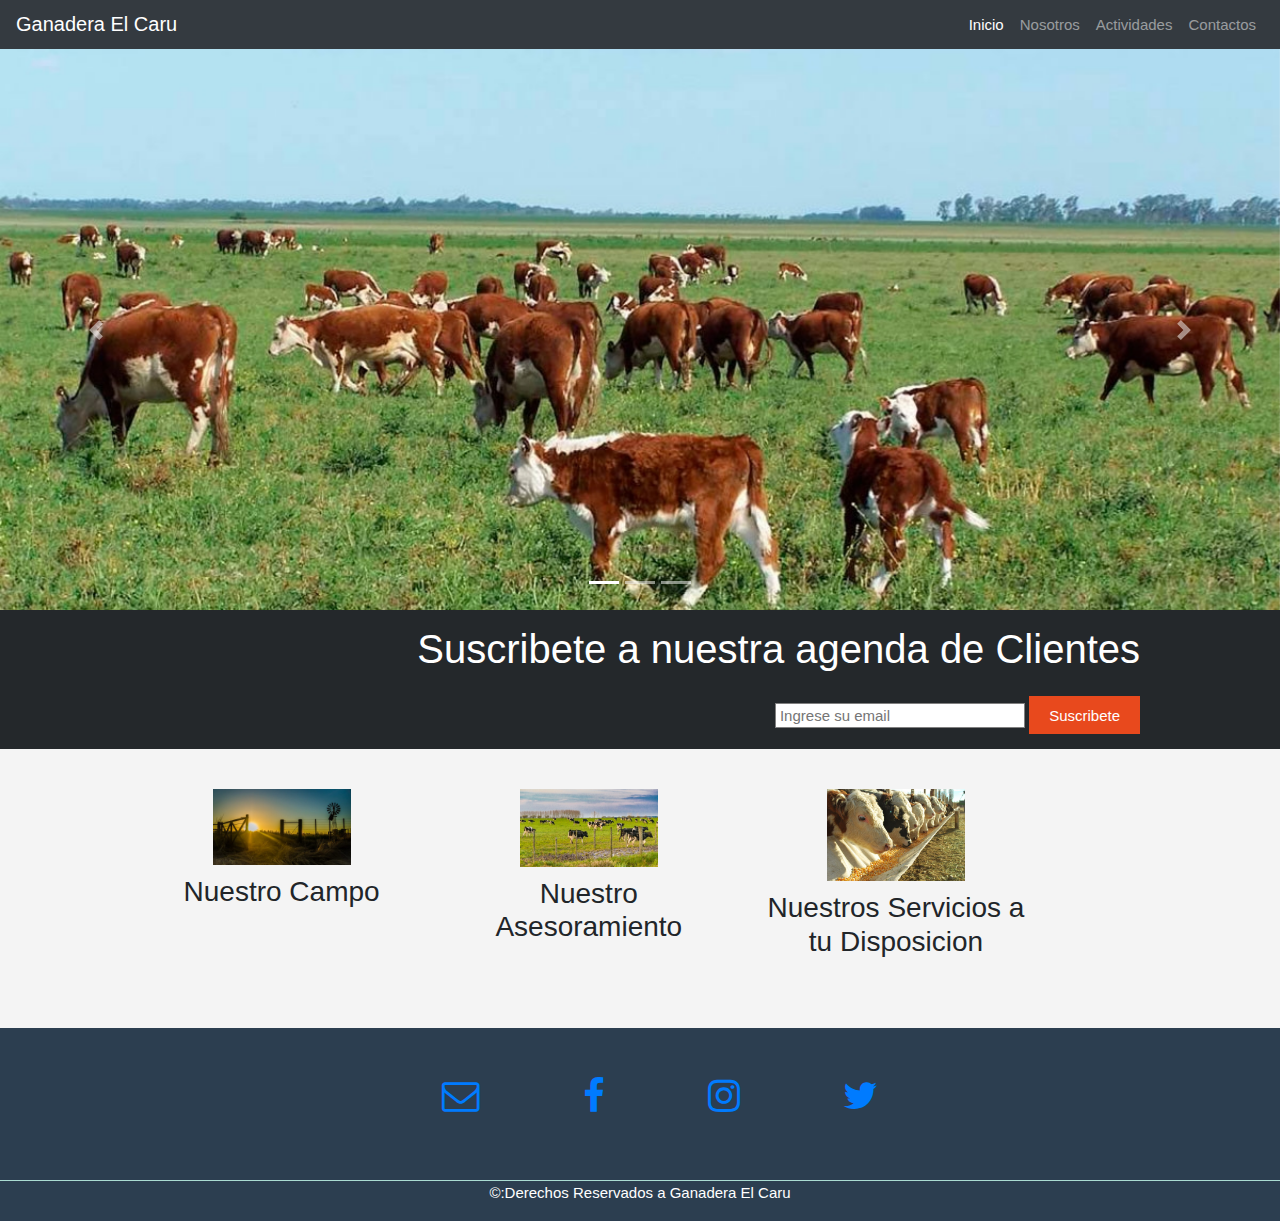
<file: index.html>
<!doctype html>
<html lang="en">
  <head>
    <!-- Required meta tags -->
    <meta charset="utf-8">
    <meta name="viewport" content="width=device-width, initial-scale=1, shrink-to-fit=no">

    <!-- Bootstrap CSS -->
    <link rel="stylesheet" href="https://maxcdn.bootstrapcdn.com/bootstrap/4.0.0/css/bootstrap.min.css" integrity="sha384-Gn5384xqQ1aoWXA+058RXPxPg6fy4IWvTNh0E263XmFcJlSAwiGgFAW/dAiS6JXm" crossorigin="anonymous">
	
	<!-- Bootstrap JS -->
	<script src="https://code.jquery.com/jquery-3.2.1.slim.min.js" integrity="sha384-KJ3o2DKtIkvYIK3UENzmM7KCkRr/rE9/Qpg6aAZGJwFDMVNA/GpGFF93hXpG5KkN" crossorigin="anonymous"></script>
	<script src="https://cdnjs.cloudflare.com/ajax/libs/popper.js/1.12.9/umd/popper.min.js" integrity="sha384-ApNbgh9B+Y1QKtv3Rn7W3mgPxhU9K/ScQsAP7hUibX39j7fakFPskvXusvfa0b4Q" crossorigin="anonymous"></script>
	<script src="https://maxcdn.bootstrapcdn.com/bootstrap/4.0.0/js/bootstrap.min.js" integrity="sha384-JZR6Spejh4U02d8jOt6vLEHfe/JQGiRRSQQxSfFWpi1MquVdAyjUar5+76PVCmYl" crossorigin="anonymous"></script>
	<!--Estilos-->
   <link rel="stylesheet" href="css/estilos.css">
  <!--iconos-->
  <link rel="stylesheet"  href="https://stackpath.bootstrapcdn.com/font-awesome/4.7.0/css/font-awesome.min.css">
  
    <title>Ganadera El Caru</title>
  </head>
  <body>
    <nav class="navbar navbar-expand-lg navbar-dark bg-dark">
    <a class="navbar-brand" href="#">Ganadera El Caru</a>
      <button class="navbar-toggler" type="button" data-toggle="collapse" data-target="#navbarSupportedContent"
         aria-controls="navbarSupportedContent" aria-expanded="false" aria-label="Toggle navigation">
         <span class="navbar-toggler-icon"></span>
      </button>

      <div class="collapse navbar-collapse" id="navbarSupportedContent">
         <ul class="navbar-nav ml-auto">
            <li class="nav-item active">
               <a class="nav-link" href="index.html">Inicio <span class="sr-only">(current)</span></a>
            </li>
            <li class="nav-item">
               <a class="nav-link" href="nosotros.html">Nosotros</a>
            </li>
            <li class="nav-item">
               <a class="nav-link" href="actividades.html">Actividades</a>
            </li>
            <li class="nav-item">
               <a class="nav-link" href="contactos.html">Contactos</a>
            </li>
         </ul>
         
      </div>
   </nav>
<!-- Carousel -->
  <div id="carouselExampleIndicators" class="carousel slide" data-ride="carousel">
  <ol class="carousel-indicators">
    <li data-target="#carouselExampleIndicators" data-slide-to="0" class="active"></li>
    <li data-target="#carouselExampleIndicators" data-slide-to="1"></li>
    <li data-target="#carouselExampleIndicators" data-slide-to="2"></li>
  </ol>
  <div class="carousel-inner">
    <div class="carousel-item active">
      <img src="img/ganado2.jpg" class="d-block w-100" alt="...">
    </div>
    <div class="carousel-item">
      <img src="img/vacas3.jpg" class="d-block w-100" alt="...">
    </div>
    <div class="carousel-item">
      <img src="img/vacas2.jpg" class="d-block w-100" alt="...">
    </div>
  </div>
  <a class="carousel-control-prev" href="#carouselExampleIndicators" role="button" data-slide="prev">
    <span class="carousel-control-prev-icon" aria-hidden="true"></span>
    <span class="sr-only">Previous</span>
  </a>
  <a class="carousel-control-next" href="#carouselExampleIndicators" role="button" data-slide="next">
    <span class="carousel-control-next-icon" aria-hidden="true"></span>
    <span class="sr-only">Next</span>
  </a>
</div>
 

	<section id="boletin">
		<div class="contenedor">
			<h1>Suscribete a nuestra agenda de Clientes</h1>
			<form>
				<input type="email" name="email" placeholder="Ingrese su email">
				<button type="submit" class="boton1">Suscribete</button>
			</form>
		</div>	
	</section>

	<section id="cajas">
		<div class="contenedor">
			<div class="caja">
				<img src="img/campo2.jpg">
				<h3>Nuestro Campo</h3>
			</div>
			<div class="caja">
				<img src="img/campo.jpg">
				<h3>Nuestro Asesoramiento</h3>
			</div>
			<div class="caja">
				<img src="img/engorde.jpg">
				<h3>Nuestros Servicios a tu Disposicion</h3>
			</div>
		</div>
	</section>

<div class="clearfix-padding"></div>  
  <footer>
    <div class="icon-text">
      <ul class="social">
        <li>
          <a href="http://gmail.com" target="_blank">
            <i class="fa fa-envelope-o"></i>
          </a>
        </li>
        <li>
          <a href="http://facebook.com" target="_blank">
            <i class="fa fa-facebook"></i>
          </a>
        </li>
        <li>
          <a href="http://instagram.com" target="_blank">
            <i class="fa fa-instagram"></i>
          </a>
        </li>
        <li>
          <a href="http://twitter.com" target="_blank">
            <i class="fa fa-twitter"></i>
          </a>
        </li>
      </ul>
    </div>
  </footer>

  <footer class="footer-second">
    <p>&copy:Derechos Reservados a Ganadera El Caru</p>
  </footer>


  </body>
</html>
</file>
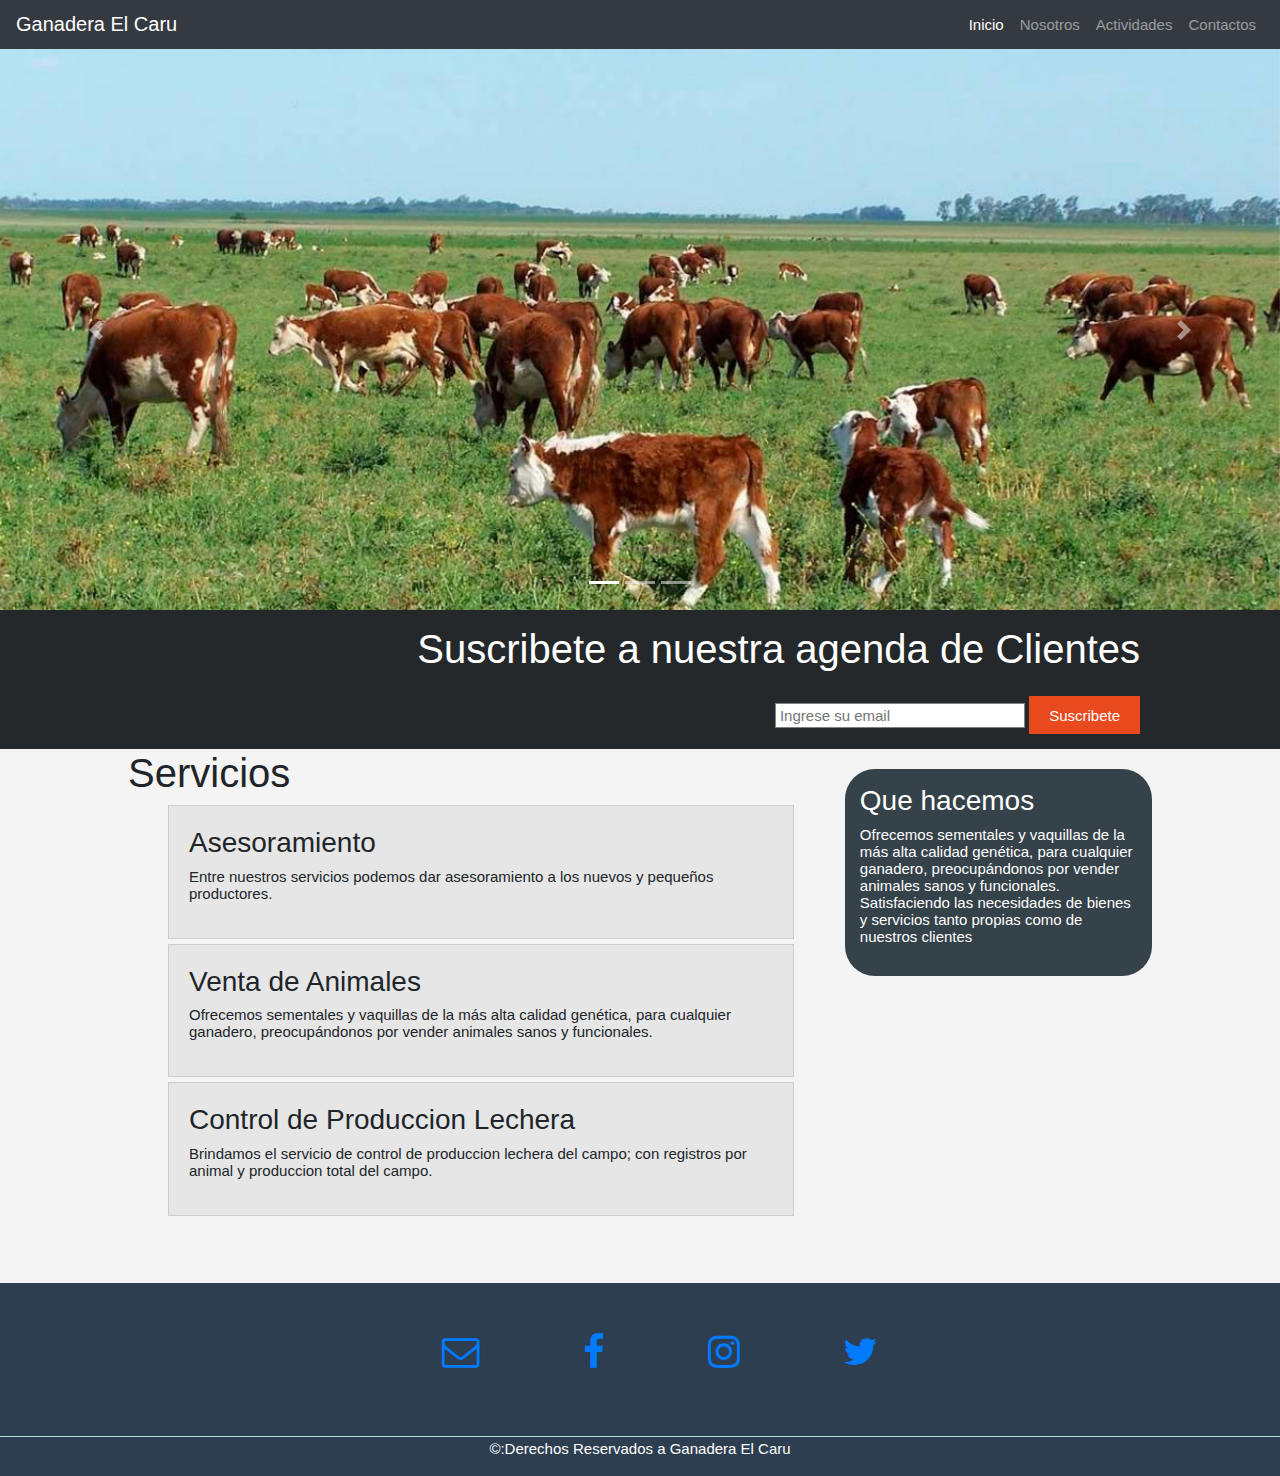
<file: actividades.html>
<!doctype html>
<html lang="en">
  <head>
    <!-- Required meta tags -->
    <meta charset="utf-8">
    <meta name="viewport" content="width=device-width, initial-scale=1, shrink-to-fit=no">

    <!-- Bootstrap CSS -->
    <link rel="stylesheet" href="https://maxcdn.bootstrapcdn.com/bootstrap/4.0.0/css/bootstrap.min.css" integrity="sha384-Gn5384xqQ1aoWXA+058RXPxPg6fy4IWvTNh0E263XmFcJlSAwiGgFAW/dAiS6JXm" crossorigin="anonymous">
  
  <!-- Bootstrap JS -->
  <script src="https://code.jquery.com/jquery-3.2.1.slim.min.js" integrity="sha384-KJ3o2DKtIkvYIK3UENzmM7KCkRr/rE9/Qpg6aAZGJwFDMVNA/GpGFF93hXpG5KkN" crossorigin="anonymous"></script>
  <script src="https://cdnjs.cloudflare.com/ajax/libs/popper.js/1.12.9/umd/popper.min.js" integrity="sha384-ApNbgh9B+Y1QKtv3Rn7W3mgPxhU9K/ScQsAP7hUibX39j7fakFPskvXusvfa0b4Q" crossorigin="anonymous"></script>
  <script src="https://maxcdn.bootstrapcdn.com/bootstrap/4.0.0/js/bootstrap.min.js" integrity="sha384-JZR6Spejh4U02d8jOt6vLEHfe/JQGiRRSQQxSfFWpi1MquVdAyjUar5+76PVCmYl" crossorigin="anonymous"></script>
  <!--Estilos-->
  <link rel="stylesheet" href="css/estilos.css">
  <!--iconos-->
  <link rel="stylesheet"  href="https://stackpath.bootstrapcdn.com/font-awesome/4.7.0/css/font-awesome.min.css">
  
  <title>Ganadera El Caru</title>
  </head>
  <body>
    <nav class="navbar navbar-expand-lg navbar-dark bg-dark">
    <a class="navbar-brand" href="#">Ganadera El Caru</a>
      <button class="navbar-toggler" type="button" data-toggle="collapse" data-target="#navbarSupportedContent"
         aria-controls="navbarSupportedContent" aria-expanded="false" aria-label="Toggle navigation">
         <span class="navbar-toggler-icon"></span>
      </button>

      <div class="collapse navbar-collapse" id="navbarSupportedContent">
         <ul class="navbar-nav ml-auto">
            <li class="nav-item active">
               <a class="nav-link" href="index.html">Inicio <span class="sr-only">(current)</span></a>
            </li>
            <li class="nav-item">
               <a class="nav-link" href="nosotros.html">Nosotros</a>
            </li>
            <li class="nav-item">
               <a class="nav-link" href="actividades.html">Actividades</a>
            </li>
            <li class="nav-item">
               <a class="nav-link" href="contactos.html">Contactos</a>
            </li>
         </ul>
         
      </div>
   </nav>
<!-- Carousel -->
  <div id="carouselExampleIndicators" class="carousel slide" data-ride="carousel">
  <ol class="carousel-indicators">
    <li data-target="#carouselExampleIndicators" data-slide-to="0" class="active"></li>
    <li data-target="#carouselExampleIndicators" data-slide-to="1"></li>
    <li data-target="#carouselExampleIndicators" data-slide-to="2"></li>
  </ol>
  <div class="carousel-inner">
    <div class="carousel-item active">
      <img src="img/ganado2.jpg" class="d-block w-100" alt="...">
    </div>
    <div class="carousel-item">
      <img src="img/vacas3.jpg" class="d-block w-100" alt="...">
    </div>
    <div class="carousel-item">
      <img src="img/vacas2.jpg" class="d-block w-100" alt="...">
    </div>
  </div>
  <a class="carousel-control-prev" href="#carouselExampleIndicators" role="button" data-slide="prev">
    <span class="carousel-control-prev-icon" aria-hidden="true"></span>
    <span class="sr-only">Previous</span>
  </a>
  <a class="carousel-control-next" href="#carouselExampleIndicators" role="button" data-slide="next">
    <span class="carousel-control-next-icon" aria-hidden="true"></span>
    <span class="sr-only">Next</span>
  </a>
</div>
 
<section id="boletin">
    <div class="contenedor">
      <h1>Suscribete a nuestra agenda de Clientes</h1>
      <form>
        <input type="email" name="email" placeholder="Ingrese su email">
        <button type="submit" class="boton1">Suscribete</button>
      </form>
    </div>  
  </section>

  <section id="main">
    <div class="contenedor">
      <article id="main-col">
        <h1>Servicios</h1>
        <ul id="servicios">
          <li>
            <h3>Asesoramiento</h3>
            <P>Entre nuestros servicios podemos dar asesoramiento a los nuevos y pequeños  productores. </P>
          </li>
          <li>
            <h3>Venta de Animales</h3>
              <P>Ofrecemos sementales y vaquillas de la más alta calidad genética, para cualquier ganadero, preocupándonos por vender animales sanos y funcionales. </P>
          </li>
          <li>
            <h3>Control de Produccion Lechera</h3>
              <P>Brindamos el servicio de control de produccion lechera del campo; con registros por animal y produccion total del campo. </P>
          </li>
        </ul>
      </article>

      <aside id="lateral">
        <div class="oscuro">
          <h3>Que hacemos</h3>
          <p>Ofrecemos sementales y vaquillas de la más alta calidad genética, para cualquier ganadero, preocupándonos por vender animales sanos y funcionales. Satisfaciendo las necesidades de bienes y servicios  tanto  propias como  de nuestros clientes</p>
        </div>
        
      </aside>
    </div>
  </section>
  
<div class="clearfix-padding"></div>  
  <footer>
    <div class="icon-text">
      <ul class="social">
        <li>
          <a href="http://gmail.com" target="_blank">
            <i class="fa fa-envelope-o"></i>
          </a>
        </li>
        <li>
          <a href="http://facebook.com" target="_blank">
            <i class="fa fa-facebook"></i>
          </a>
        </li>
        <li>
          <a href="http://instagram.com" target="_blank">
            <i class="fa fa-instagram"></i>
          </a>
        </li>
        <li>
          <a href="http://twitter.com" target="_blank">
            <i class="fa fa-twitter"></i>
          </a>
        </li>
      </ul>
    </div>
  </footer>

  <footer class="footer-second">
    <p>&copy:Derechos Reservados a Ganadera El Caru</p>
  </footer>
   
  </body>
</html>
</file>
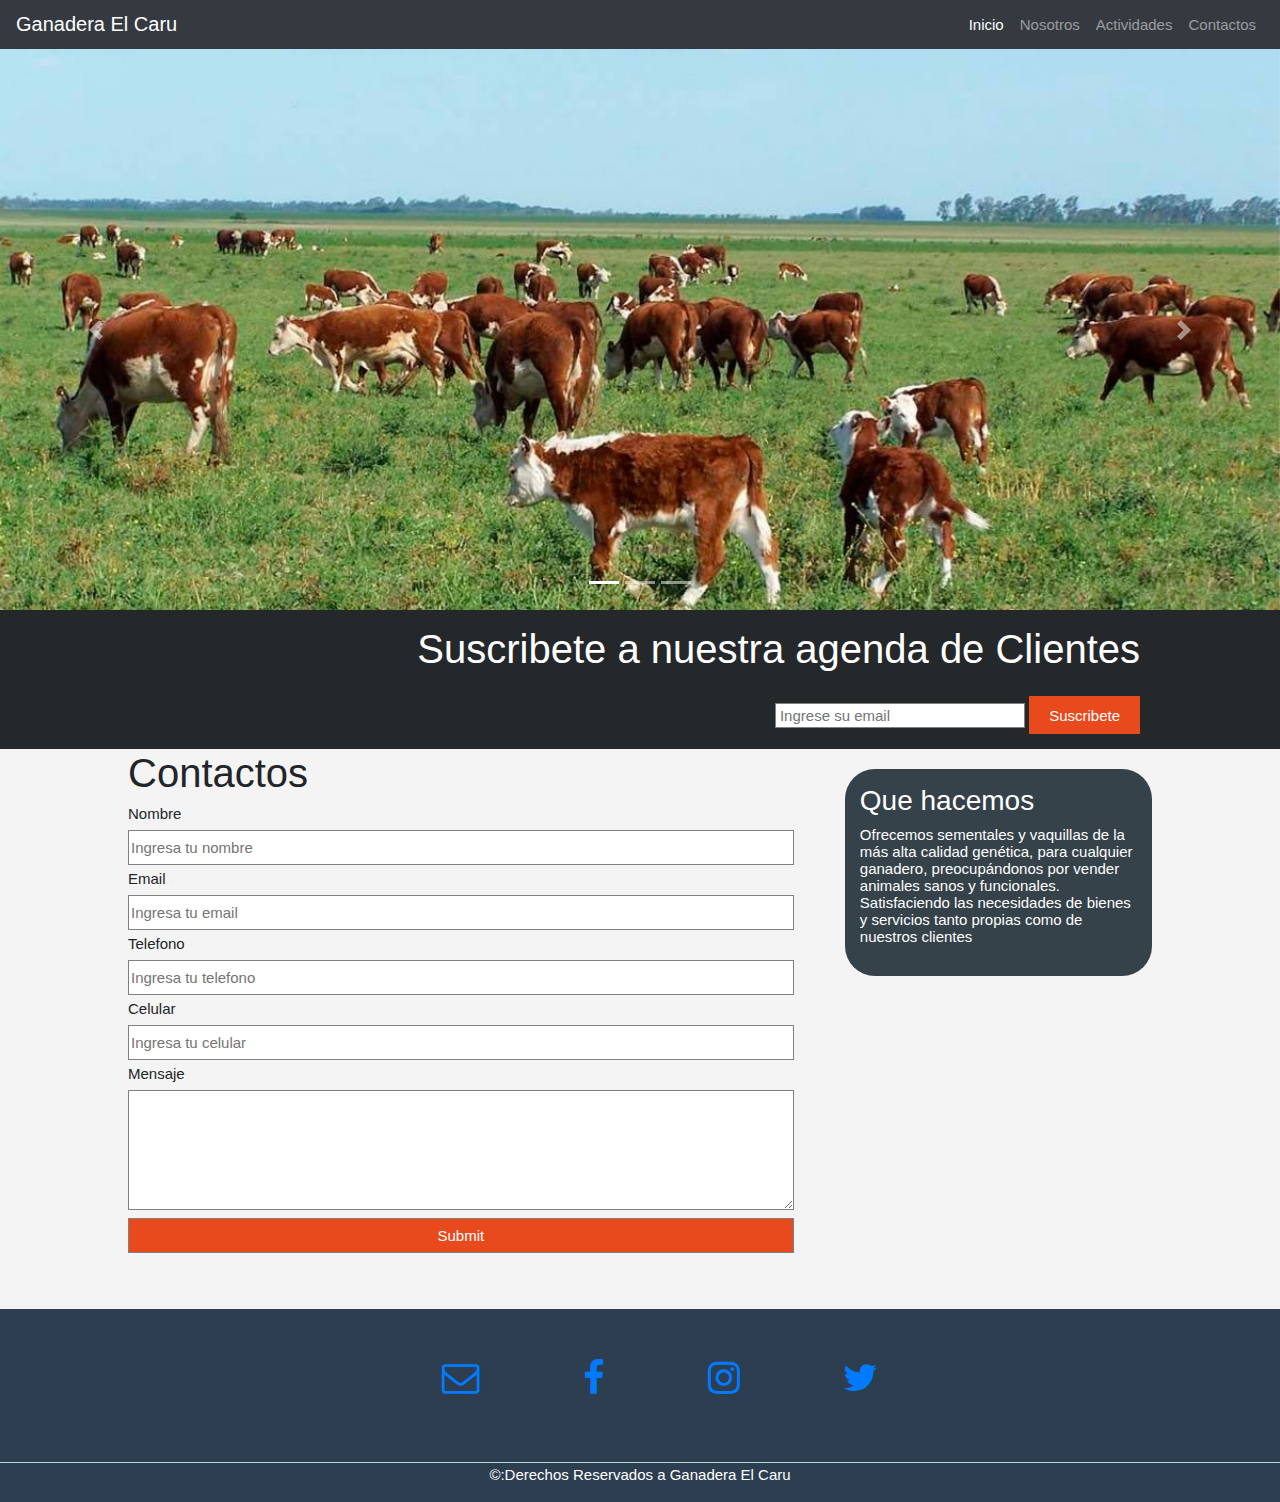
<file: contactos.html>
<!doctype html>
<html lang="en">
  <head>
    <!-- Required meta tags -->
    <meta charset="utf-8">
    <meta name="viewport" content="width=device-width, initial-scale=1, shrink-to-fit=no">

    <!-- Bootstrap CSS -->
    <link rel="stylesheet" href="https://maxcdn.bootstrapcdn.com/bootstrap/4.0.0/css/bootstrap.min.css" integrity="sha384-Gn5384xqQ1aoWXA+058RXPxPg6fy4IWvTNh0E263XmFcJlSAwiGgFAW/dAiS6JXm" crossorigin="anonymous">
	
	<!-- Bootstrap JS -->
	<script src="https://code.jquery.com/jquery-3.2.1.slim.min.js" integrity="sha384-KJ3o2DKtIkvYIK3UENzmM7KCkRr/rE9/Qpg6aAZGJwFDMVNA/GpGFF93hXpG5KkN" crossorigin="anonymous"></script>
	<script src="https://cdnjs.cloudflare.com/ajax/libs/popper.js/1.12.9/umd/popper.min.js" integrity="sha384-ApNbgh9B+Y1QKtv3Rn7W3mgPxhU9K/ScQsAP7hUibX39j7fakFPskvXusvfa0b4Q" crossorigin="anonymous"></script>
	<script src="https://maxcdn.bootstrapcdn.com/bootstrap/4.0.0/js/bootstrap.min.js" integrity="sha384-JZR6Spejh4U02d8jOt6vLEHfe/JQGiRRSQQxSfFWpi1MquVdAyjUar5+76PVCmYl" crossorigin="anonymous"></script>
  <!--Estilos-->
  <link rel="stylesheet" href="css/estilos.css">
  <!--iconos-->
  <link rel="stylesheet"  href="https://stackpath.bootstrapcdn.com/font-awesome/4.7.0/css/font-awesome.min.css">
    
  <title>Ganadera El Caru</title>
  </head>
  <body>
    <nav class="navbar navbar-expand-lg navbar-dark bg-dark">
    <a class="navbar-brand" href="#">Ganadera El Caru</a>
      <button class="navbar-toggler" type="button" data-toggle="collapse" data-target="#navbarSupportedContent"
         aria-controls="navbarSupportedContent" aria-expanded="false" aria-label="Toggle navigation">
         <span class="navbar-toggler-icon"></span>
      </button>

      <div class="collapse navbar-collapse" id="navbarSupportedContent">
         <ul class="navbar-nav ml-auto">
            <li class="nav-item active">
               <a class="nav-link" href="index.html">Inicio <span class="sr-only">(current)</span></a>
            </li>
            <li class="nav-item">
               <a class="nav-link" href="nosotros.html">Nosotros</a>
            </li>
            <li class="nav-item">
               <a class="nav-link" href="actividades.html">Actividades</a>
            </li>
            <li class="nav-item">
               <a class="nav-link" href="contactos.html">Contactos</a>
            </li>
         </ul>
      </div>
   </nav>
   <!-- Carousel -->
  <div id="carouselExampleIndicators" class="carousel slide" data-ride="carousel">
  <ol class="carousel-indicators">
    <li data-target="#carouselExampleIndicators" data-slide-to="0" class="active"></li>
    <li data-target="#carouselExampleIndicators" data-slide-to="1"></li>
    <li data-target="#carouselExampleIndicators" data-slide-to="2"></li>
  </ol>
  <div class="carousel-inner">
    <div class="carousel-item active">
      <img src="img/ganado2.jpg" class="d-block w-100" alt="...">
    </div>
    <div class="carousel-item">
      <img src="img/vacas3.jpg" class="d-block w-100" alt="...">
    </div>
    <div class="carousel-item">
      <img src="img/vacas2.jpg" class="d-block w-100" alt="...">
    </div>
  </div>
  <a class="carousel-control-prev" href="#carouselExampleIndicators" role="button" data-slide="prev">
    <span class="carousel-control-prev-icon" aria-hidden="true"></span>
    <span class="sr-only">Previous</span>
  </a>
  <a class="carousel-control-next" href="#carouselExampleIndicators" role="button" data-slide="next">
    <span class="carousel-control-next-icon" aria-hidden="true"></span>
    <span class="sr-only">Next</span>
  </a>
</div>

<section id="boletin">
    <div class="contenedor">
      <h1>Suscribete a nuestra agenda de Clientes</h1>
      <form>
        <input type="email" name="email" placeholder="Ingrese su email">
        <button type="submit" class="boton1">Suscribete</button>
      </form>
    </div>  
  </section>

  <section id="main">
    <div class="contenedor">
      <article id="main-col">
        <h1>Contactos</h1>
        <form>
          <label>Nombre</label>
          <input type="text" name="nombre" placeholder="Ingresa tu nombre">
          <br>
          <label>Email</label>
          <input type="text" name="email" placeholder="Ingresa tu email">
          <br>
          <label>Telefono</label>
          <input type="text" name="telefono" placeholder="Ingresa tu telefono">
          <br>
          <label>Celular</label>
          <input type="text" name="celular" placeholder="Ingresa tu celular">
          <br>
          <label>Mensaje</label>
          <textarea></textarea>
          <br>
          <input type="submit" name="Enviar">
        </form>
      </article>
      <aside id="lateral">
        <div class="oscuro">
          <h3>Que hacemos</h3>
          <p>Ofrecemos sementales y vaquillas de la más alta calidad genética, para cualquier ganadero, preocupándonos por vender animales sanos y funcionales. Satisfaciendo las necesidades de bienes y servicios  tanto  propias como  de nuestros clientes</p>
        </div>
        
      </aside>
    </div>
  </section>
<div class="clearfix-padding"></div>  
  <footer>
    <div class="icon-text">
      <ul class="social">
        <li>
          <a href="http://gmail.com" target="_blank">
            <i class="fa fa-envelope-o"></i>
          </a>
        </li>
        <li>
          <a href="http://facebook.com" target="_blank">
            <i class="fa fa-facebook"></i>
          </a>
        </li>
        <li>
          <a href="http://instagram.com" target="_blank">
            <i class="fa fa-instagram"></i>
          </a>
        </li>
        <li>
          <a href="http://twitter.com" target="_blank">
            <i class="fa fa-twitter"></i>
          </a>
        </li>
      </ul>
    </div>
  </footer>

  <footer class="footer-second">
    <p>&copy:Derechos Reservados a Ganadera El Caru</p>
  </footer>

  </body>
</html>
</file>
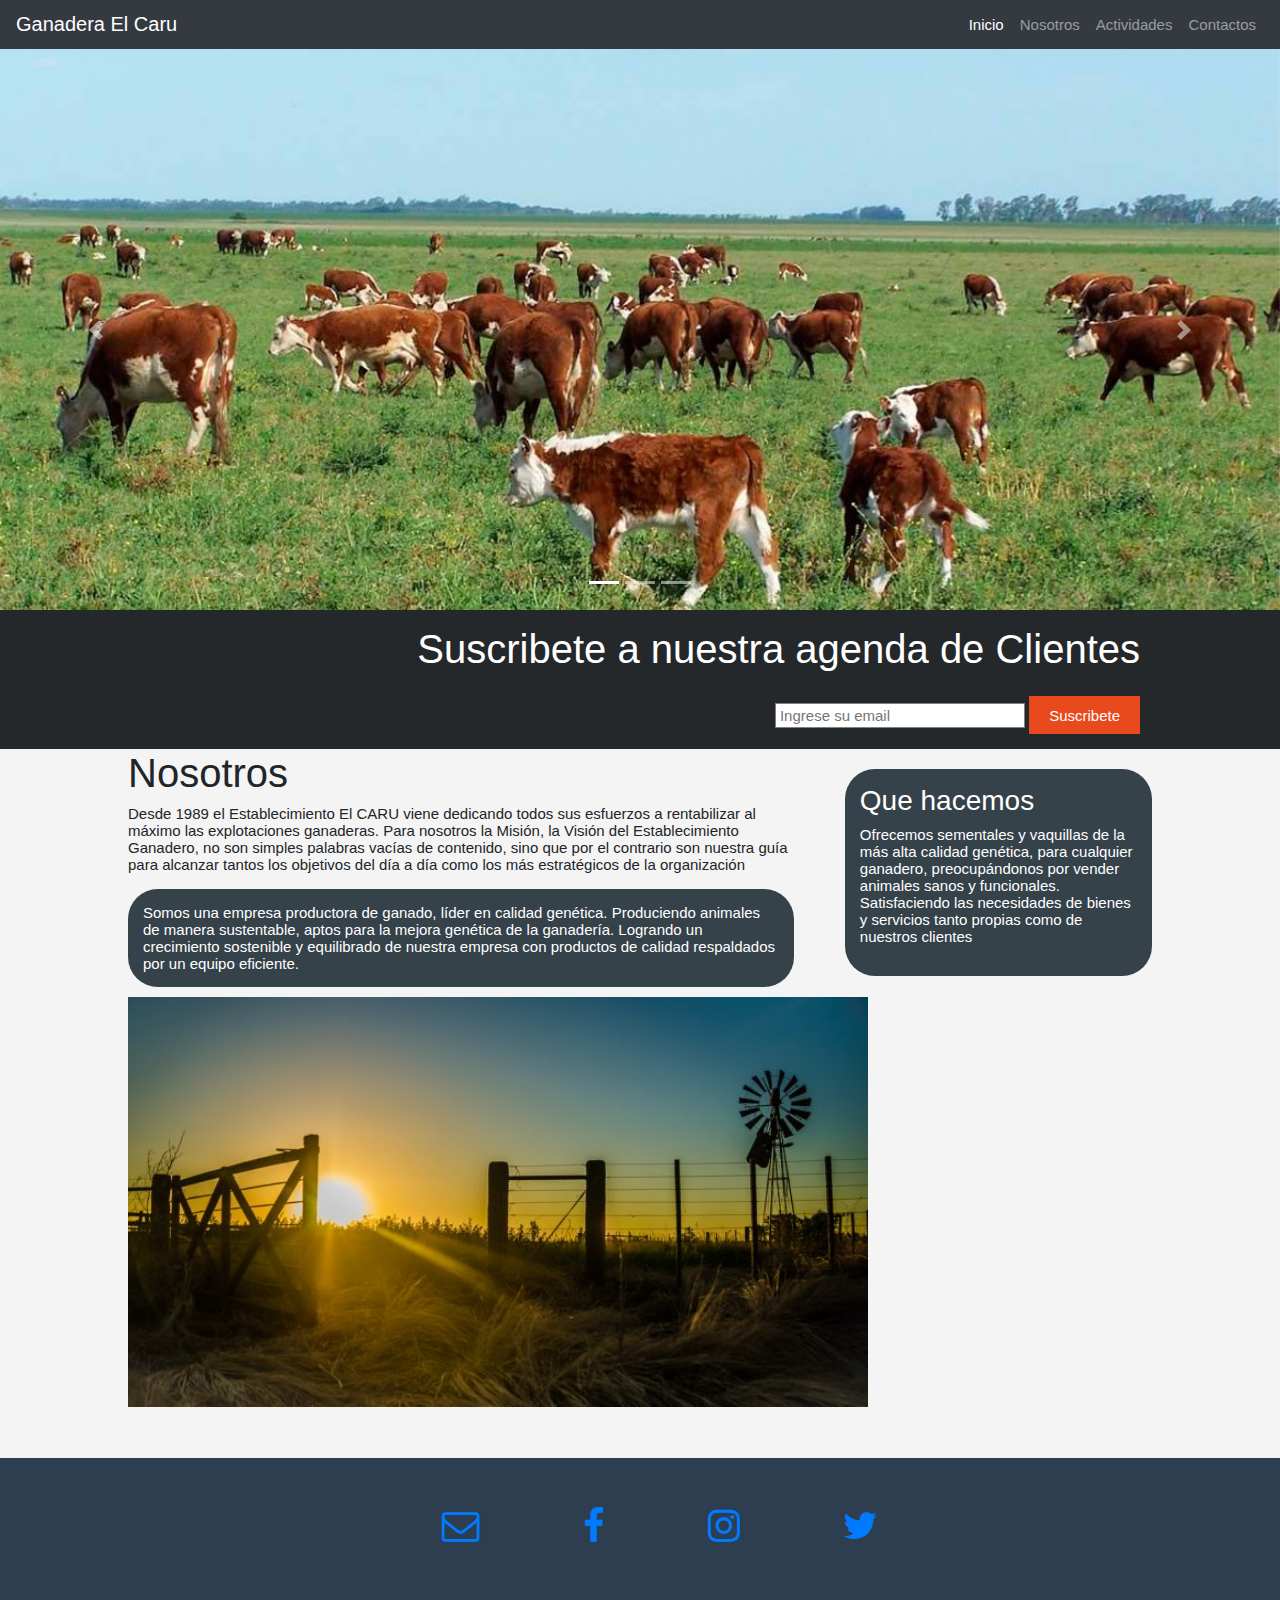
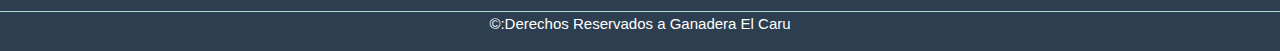
<file: nosotros.html>
<!doctype html>
<html lang="en">
  <head>
    <!-- Required meta tags -->
    <meta charset="utf-8">
    <meta name="viewport" content="width=device-width, initial-scale=1, shrink-to-fit=no">

    <!-- Bootstrap CSS -->
    <link rel="stylesheet" href="https://maxcdn.bootstrapcdn.com/bootstrap/4.0.0/css/bootstrap.min.css" integrity="sha384-Gn5384xqQ1aoWXA+058RXPxPg6fy4IWvTNh0E263XmFcJlSAwiGgFAW/dAiS6JXm" crossorigin="anonymous">
  
  <!-- Bootstrap JS -->
  <script src="https://code.jquery.com/jquery-3.2.1.slim.min.js" integrity="sha384-KJ3o2DKtIkvYIK3UENzmM7KCkRr/rE9/Qpg6aAZGJwFDMVNA/GpGFF93hXpG5KkN" crossorigin="anonymous"></script>
  <script src="https://cdnjs.cloudflare.com/ajax/libs/popper.js/1.12.9/umd/popper.min.js" integrity="sha384-ApNbgh9B+Y1QKtv3Rn7W3mgPxhU9K/ScQsAP7hUibX39j7fakFPskvXusvfa0b4Q" crossorigin="anonymous"></script>
  <script src="https://maxcdn.bootstrapcdn.com/bootstrap/4.0.0/js/bootstrap.min.js" integrity="sha384-JZR6Spejh4U02d8jOt6vLEHfe/JQGiRRSQQxSfFWpi1MquVdAyjUar5+76PVCmYl" crossorigin="anonymous"></script>
  <!--Estilos-->
  <link rel="stylesheet" href="css/estilos.css">
  <!--iconos-->
  <link rel="stylesheet"  href="https://stackpath.bootstrapcdn.com/font-awesome/4.7.0/css/font-awesome.min.css">
    
  <title>Ganadera El Caru</title>
  </head>
  <body>
    <nav class="navbar navbar-expand-lg navbar-dark bg-dark">
    <a class="navbar-brand" href="#">Ganadera El Caru</a>
      <button class="navbar-toggler" type="button" data-toggle="collapse" data-target="#navbarSupportedContent"
         aria-controls="navbarSupportedContent" aria-expanded="false" aria-label="Toggle navigation">
         <span class="navbar-toggler-icon"></span>
      </button>

      <div class="collapse navbar-collapse" id="navbarSupportedContent">
         <ul class="navbar-nav ml-auto">
            <li class="nav-item active">
               <a class="nav-link" href="index.html">Inicio <span class="sr-only">(current)</span></a>
            </li>
            <li class="nav-item">
               <a class="nav-link" href="nosotros.html">Nosotros</a>
            </li>
            <li class="nav-item">
               <a class="nav-link" href="actividades.html">Actividades</a>
            </li>
            <li class="nav-item">
               <a class="nav-link" href="contactos.html">Contactos</a>
            </li>
         </ul>
         
      </div>
   </nav>
  <!-- Carousel -->
  <div id="carouselExampleIndicators" class="carousel slide" data-ride="carousel">
  <ol class="carousel-indicators">
    <li data-target="#carouselExampleIndicators" data-slide-to="0" class="active"></li>
    <li data-target="#carouselExampleIndicators" data-slide-to="1"></li>
    <li data-target="#carouselExampleIndicators" data-slide-to="2"></li>
  </ol>
  <div class="carousel-inner">
    <div class="carousel-item active">
      <img src="img/ganado2.jpg" class="d-block w-100" alt="...">
    </div>
    <div class="carousel-item">
      <img src="img/vacas3.jpg" class="d-block w-100" alt="...">
    </div>
    <div class="carousel-item">
      <img src="img/vacas2.jpg" class="d-block w-100" alt="...">
    </div>
  </div>
  <a class="carousel-control-prev" href="#carouselExampleIndicators" role="button" data-slide="prev">
    <span class="carousel-control-prev-icon" aria-hidden="true"></span>
    <span class="sr-only">Previous</span>
  </a>
  <a class="carousel-control-next" href="#carouselExampleIndicators" role="button" data-slide="next">
    <span class="carousel-control-next-icon" aria-hidden="true"></span>
    <span class="sr-only">Next</span>
  </a>
</div>
 
<section id="boletin">
    <div class="contenedor">
      <h1>Suscribete a nuestra agenda de Clientes</h1>
      <form>
        <input type="email" name="email" placeholder="Ingrese su email">
        <button type="submit" class="boton1">Suscribete</button>
      </form>
    </div>  
  </section>

  <section id="main">
    <div class="contenedor">
      <article id="main-col">
        <h1>Nosotros</h1>
        <p>Desde 1989 el  Establecimiento El CARU  viene dedicando todos sus esfuerzos a rentabilizar al máximo las explotaciones ganaderas. Para nosotros la Misión, la Visión del Establecimiento Ganadero, no son simples palabras vacías de contenido, sino que por el contrario son nuestra guía para alcanzar tantos los objetivos del día a día como los más estratégicos de la organización</p>
        <p class="oscuro">
          Somos una empresa productora de ganado, líder en calidad genética. Produciendo animales de manera sustentable, aptos para la mejora genética de la ganadería. Logrando un crecimiento sostenible y equilibrado de nuestra empresa con productos de calidad respaldados por un equipo eficiente.
        </p>
        <img src="img/campo2.jpg" width="740">
      </article>

      <aside id="lateral">
        <div class="oscuro">
          <h3>Que hacemos</h3>
          <p>Ofrecemos sementales y vaquillas de la más alta calidad genética, para cualquier ganadero, preocupándonos por vender animales sanos y funcionales. Satisfaciendo las necesidades de bienes y servicios  tanto  propias como  de nuestros clientes</p>
        </div>
        
      </aside>
    </div>
  </section>
  
<div class="clearfix-padding"></div>  
  <footer>
    <div class="icon-text">
      <ul class="social">
        <li>
          <a href="http://gmail.com" target="_blank">
            <i class="fa fa-envelope-o"></i>
          </a>
        </li>
        <li>
          <a href="http://facebook.com" target="_blank">
            <i class="fa fa-facebook"></i>
          </a>
        </li>
        <li>
          <a href="http://instagram.com" target="_blank">
            <i class="fa fa-instagram"></i>
          </a>
        </li>
        <li>
          <a href="http://twitter.com" target="_blank">
            <i class="fa fa-twitter"></i>
          </a>
        </li>
      </ul>
    </div>
  </footer>

  <footer class="footer-second">
    <p>&copy:Derechos Reservados a Ganadera El Caru</p>
  </footer>

  </body>
</html>
</file>
<file: css/estilos.css>
body{
	font: 15px verdana, helvetica;
	padding: 0;
	margin: 0;
	background-color: #f4f4f4;
}

/*estilos globales*/

.contenedor{
	width: 80%;
	margin: auto;
	overflow: hidden;
	
}

.boton1{
	height: 38px;
	background-color: #e8491d;
	border: 0;
	padding-left: 20px;
	padding-right: 20px;
	color: #fff;
}

/*formulario boletin*/
#boletin{
	padding: 15px;
	color: #fff;
	background: #24282b;
}

#boletin h1{
	float: right;
}


#boletin form{
	float: right;
	margin-top: 15px;
}

#boletin input[type="email"]{
	padding: 4px;
	height: 25px;
	width: 250px;
}

/*cajas*/
#cajas{
	margin-top: 20px;
}

#cajas .caja{
	float: left;
	text-align: center;
	width: 30%;
	padding: 10px;
}

#cajas .caja img{
	width: 55%;
	padding: 10px;
}

/*footer*/
.clearfix-padding{
	clear: both;
	padding: 2%;
}

footer{
	background: #2c3e50;
	width: 100%;
	overflow:auto;
}

.icon-text{
	width: 100%;
	margin: 0 auto;
}

.footer-nav{
	text-align: right;
}

footer-nav a{
	font-size: 160%;
	color: c3d7df;
	font-weight: 300;
}

.footer a:hover{
	color: #f5f5f5;
}

.social{
	text-align: center;
}

.social li {
	display: inline;
}

.social i{
	font-size: 250%;
	margin: 1%;
	padding: 3%;
	color:c3d7df;
}

.footer-second{
	border-top: 1px solid #aadcd2;
	text-align: center;
	margin: 0;
}

.footer-second p, .footer-second a {
	text-align: center;
	color: #fff;
	font: 100%;
	line-height: 155%;
}

/*lateral*/
aside#lateral{
	float: right;
	width: 30%;
	margin-top: 10px;
}

.oscuro{
	padding: 15px;
	background-color:#35424a;
	color: #fff;
	margin-top: 10px;
	margin-bottom: 10px;
	border-radius: 30px;
}

/*main-col*/
article#main-col{
	float: left;
	width: 65%;
	border-radius: 5px;

}

/*servicios*/
ul#servicios li{
	list-style: none;
	padding: 20px;
	border: 1px solid #ccc;
	margin-bottom: 5px;
	background-color: #e6e6e6;
}

/*footer*/
.footer{
	color:#fff;
	background: #222222;
}




/* formulario de contactos*/
input, textarea{
	width: 100%;
	height: 35px;
	border:1px solid gray;
	margin-bottom: 5px;
}

textarea{
	height: 120px;
}

input[type="submit"]{
	background-color: #e8491d;
	color: #fff;
}

/* media queries*/
@media(max-width: 768px){
	header#marca,
	header nav,
	header nav li,
	#boletin h1,
	#boletin form,
	#cajas .caja,
	article#main-col,
	aside#lateral{
		float: none;
		text-align: center;
		width:100%;
	}

	header{
		padding-bottom: 20px;
	}

	#boletin h1{
		margin-top: 40px;
	}

	#boletin button{
		display:block;
		width: 100%;
	}

	#boletin form input[type="email"]{
		width: 100%;
		margin-bottom: 5px;
	}

	input, textarea{
		width: 98%;
	}
}
</file>
